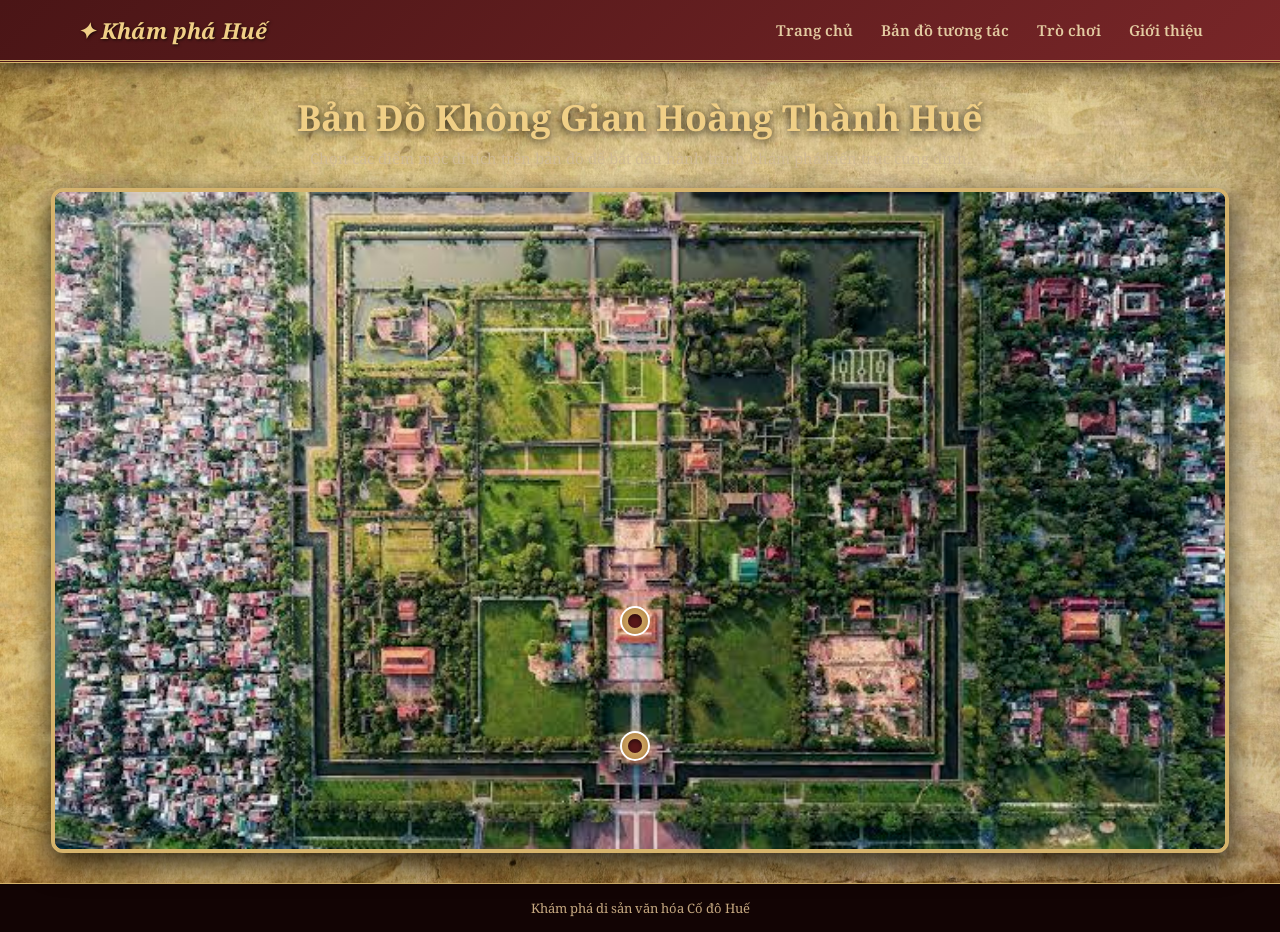
<file: index.html>
<!DOCTYPE html>
<html lang="vi">
<head>
    <meta charset="UTF-8">
    <meta name="viewport" content="width=device-width, initial-scale=1.0">
    <title>Bản đồ Đại Nội Huế</title>
    <link rel="stylesheet" href="style.css">
</head>
<body>
    <!-- THANH MENU HOÀNG GIA -->
    <header class="site-header">
        <a href="/index.html" class="logo">✦ Khám phá Huế</a>

        <nav>
            <a href="../intro/intro.html">Trang chủ</a>
            <a href="index.html",class="act" >Bản đồ tương tác</a>
            <a href="../TTNNĐ/trochoi.html">Trò chơi</a>
            <a href="#">Giới thiệu</a>
        </nav>
    </header>

    <!-- KHU VỰC BẢN ĐỒ CHÍNH -->
    <main class="main-map-container">
        <div class="map-title">
            <h1>Bản Đồ Không Gian Hoàng Thành Huế</h1>
            <p>Chọn các điểm mốc di tích trên bản đồ để bắt đầu hành trình khám phá kiến trúc cung đình.</p>
        </div>

        <div class="bando">
            <img src="dai-noi.png" class="anhnen" alt="Đại Nội Huế">

            <!-- Điểm đến 1: Ngọ Môn -->
            <a href="../cong-ngo-mon/ngo-mon.html" class="diem-den" title="Ngọ Môn" style="top: 82%;left:48.3%;">
                <div class="loader"></div>
            </a>
            
            <!-- Điểm đến 2: Điện Thái Hòa -->
            <a href="../dien-thai-hoa/dien-thai-hoa.html" class="diem-den1" title="Điện Thái Hòa" style="top: 63%;left:48.3%;">
                <div class="loader"></div>
            </a>
        </div>
    </main>

    <footer>
        <p>Khám phá di sản văn hóa Cố đô Huế</p>
    </footer>
</body>
</html>
</file>
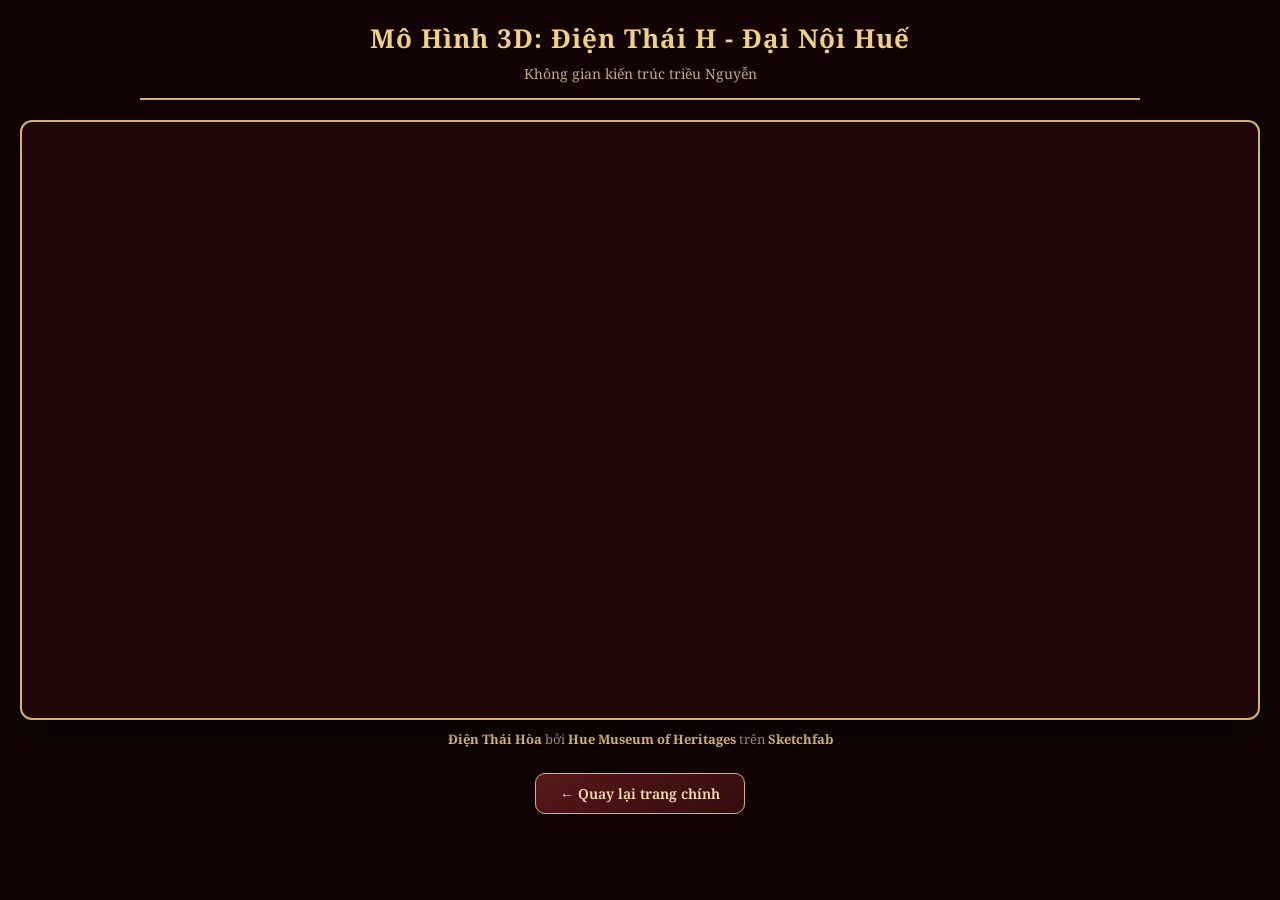
<file: dien-thai-hoa-2.html>
<!DOCTYPE html>
<html lang="vi">
<head>
    <meta charset="UTF-8">
    <meta name="viewport" content="width=device-width, initial-scale=1.0">
    <title>Mô Hình 3D - Điện Thái Hòa</title>
    <!-- Nhúng Google Fonts -->
    <link rel="preconnect" href="https://fonts.googleapis.com">
    <link rel="preconnect" href="https://fonts.gstatic.com" crossorigin>
    <link href="https://fonts.googleapis.com/css2?family=Noto+Serif:wght@400;600;700&display=swap" rel="stylesheet">
    
    <style>
        * {
            box-sizing: border-box;
            margin: 0;
            padding: 0;
        }

        body {
            background-color: #120404; /* Nền tối phong cách hoàng cung */
            color: #f8e2b3;
            font-family: 'Noto Serif', serif;
            display: flex;
            flex-direction: column;
            align-items: center;
            min-height: 100vh;
            padding: 20px;
        }

        /* Thanh tiêu đề phong cách hoài cổ */
        .header-container {
            text-align: center;
            margin-bottom: 20px;
            border-bottom: 2px solid #d5b36c;
            padding-bottom: 15px;
            width: 100%;
            max-width: 1000px;
        }

        h1 {
            font-size: 26px;
            color: #f0cf86;
            letter-spacing: 1px;
            margin-bottom: 8px;
        }

        .subtitle {
            font-size: 14px;
            color: #c5a880;
        }

        /* Khung chứa mô hình 3D Sketchfab */
        .sketchfab-embed-wrapper {
            width: 100%;
            max-width: 1400px; /* Tăng từ 1000px lên 1300px để rộng hơn */
            height: 600px;     /* Tăng từ 550px lên 700px để cao hơn */
            background: #200707;
            border: 2px solid #d5b36c;
            border-radius: 12px;
            overflow: hidden;
            box-shadow: 0 10px 30px rgba(0, 0, 0, 0.6);
            position: relative;
        }

        .sketchfab-embed-wrapper iframe {
            width: 100%;
            height: 100%;
            border: none;
        }

        /* Phần thông tin tác giả bên dưới mô hình */
        .model-info {
            font-size: 13px;
            margin-top: 10px;
            color: #b5a082;
            text-align: center;
        }

        .model-info a {
            color: #f0cf86;
            text-decoration: none;
            font-weight: bold;
        }

        .model-info a:hover {
            text-decoration: underline;
        }

        /* Nút quay lại trang chủ */
        .back-btn {
            margin-top: 25px;
            display: inline-block;
            padding: 10px 24px;
            font-family: 'Noto Serif', serif;
            font-size: 14px;
            font-weight: 600;
            color: #f8e2b3;
            background: linear-gradient(145deg, #581819, #330c0d);
            border: 1px solid #d5b36c;
            border-radius: 10px;
            text-decoration: none;
            box-shadow: 0 4px 12px rgba(0,0,0,0.3);
            transition: all 0.3s ease;
        }

        .back-btn:hover {
            background: linear-gradient(145deg, #ab2f31, #6b191c);
            border-color: #f0cf86;
            color: #fff;
        }
    </style>
</head>
<body>

    <!-- Tiêu đề trang 3D -->
    <div class="header-container">
        <h1>Mô Hình 3D: Điện Thái H - Đại Nội Huế</h1>
        <p class="subtitle">Không gian kiến trúc triều Nguyễn</p>
    </div>

    <!-- Khung chứa Model Sketchfab 3D -->
  <div class="sketchfab-embed-wrapper"> <iframe title="Điện Thái Hòa" frameborder="0" allowfullscreen mozallowfullscreen="true" webkitallowfullscreen="true" allow="autoplay; fullscreen; xr-spatial-tracking" xr-spatial-tracking execution-while-out-of-viewport execution-while-not-rendered web-share src="https://sketchfab.com/models/1c65fc71391d4991b00ff5d637e5e96e/embed"> </iframe> <p style="font-size: 13px; font-weight: normal; margin: 5px; color: #4A4A4A;"> <a href="https://sketchfab.com/3d-models/ien-thai-hoa-1c65fc71391d4991b00ff5d637e5e96e" target="_blank" rel="nofollow" style="font-weight: bold; color: #1CAAD9;"> Điện Thái Hòa </a> by <a href="https://sketchfab.com/hue-museum-of-heritages" target="_blank" rel="nofollow" style="font-weight: bold; color: #1CAAD9;"> Hue Museum of Heritages </a> on <a href="https://sketchfab.com" target="_blank" rel="nofollow" style="font-weight: bold; color: #1CAAD9;">Sketchfab</a></p></div>

    <!-- Nguồn tác giả Sketchfab -->
    <div class="model-info"> 
        <p>
            <a href="https://sketchfab.com/3d-models/ien-thai-hoa-1c65fc71391d4991b00ff5d637e5e96e" target="_blank" rel="nofollow">Điện Thái Hòa</a> 
            bởi <a href="https://sketchfab.com/hue-museum-of-heritages" target="_blank" rel="nofollow">Hue Museum of Heritages</a> trên 
            <a href="https://sketchfab.com" target="_blank" rel="nofollow">Sketchfab</a>
        </p>
    </div>

    <!-- Nút quay về -->
    <a href="/dien-thai-hoa/dien-thai-hoa.html" class="back-btn">← Quay lại trang chính</a>

</body>
</html>
</file>
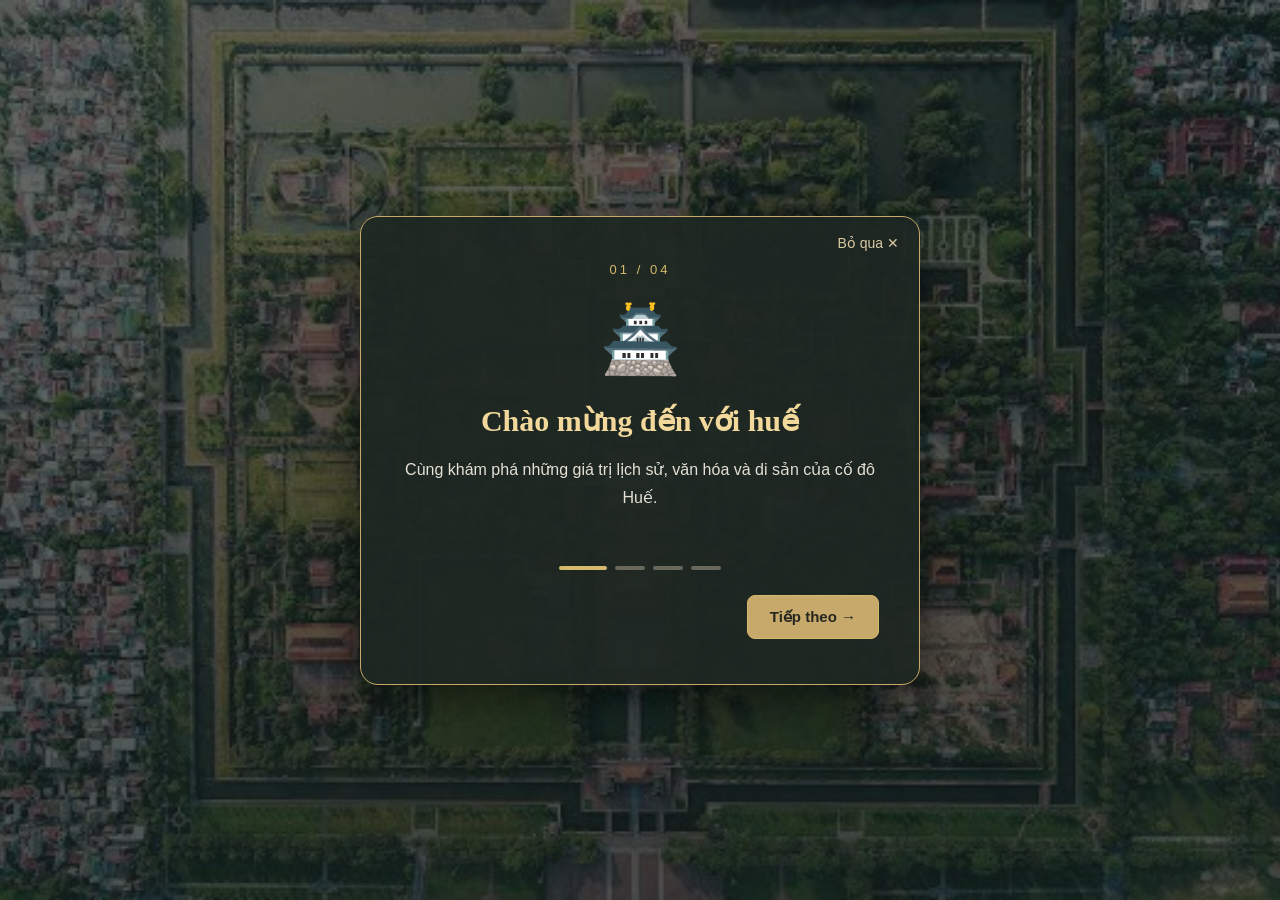
<file: huongdan.html>
<!DOCTYPE html>
<html lang="vi">
<head>
    <meta charset="UTF-8">
    <meta name="viewport" content="width=device-width, initial-scale=1.0">
    <title>Hướng dẫn khám phá Huế</title>
    <link rel="stylesheet" href="huongdan.css">
</head>
<body>

    <div class="guide">
       <a href="../intro/intro.html"> <button class="skip" id="skip">Bỏ qua ✕</button> </a>

        <div class="guide-content">
            <div class="step-number" id="stepNumber">01 / 04</div>

            <div class="icon" id="guideIcon">🏯</div>

            <h1 id="guideTitle">Chào mừng đến với Huế</h1>

            <p id="guideText">
                Cùng khám phá những giá trị lịch sử,
                văn hóa và di sản của cố đô Huế.
            </p>

            <div class="progress">
                <span class="progress-bar active"></span>
                <span class="progress-bar"></span>
                <span class="progress-bar"></span>
                <span class="progress-bar"></span>
            </div>

            <div class="buttons">
                <button id="back" class="back">Quay lại</button>
                <button id="next" class="next">
                    Tiếp theo →
                </button>
            </div>
        </div>
    </div>

    <script src="huongdan.js"></script>
</body>
</html>
</file>
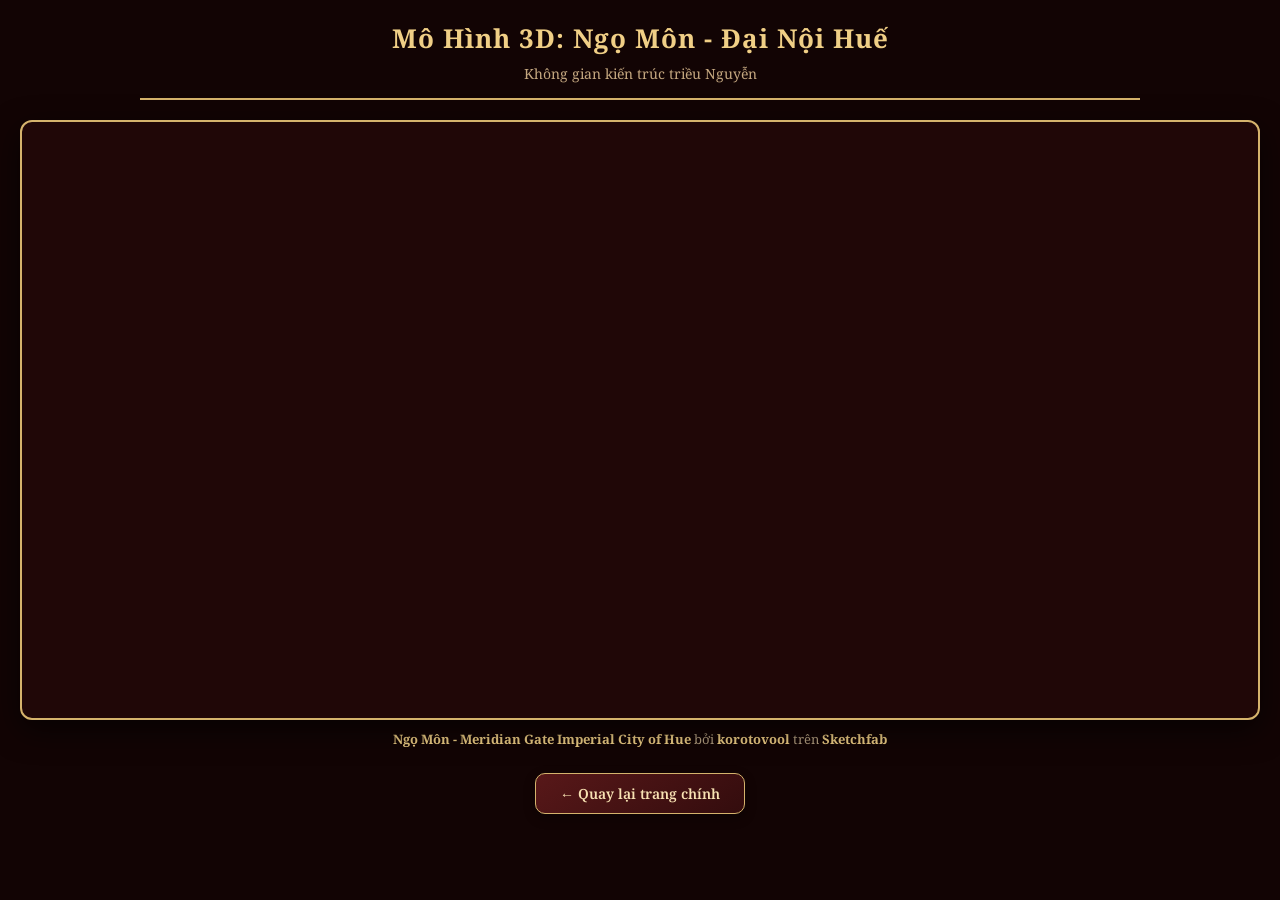
<file: ngo-mon-2.html>
<!DOCTYPE html>
<html lang="vi">
<head>
    <meta charset="UTF-8">
    <meta name="viewport" content="width=device-width, initial-scale=1.0">
    <title>Mô Hình 3D - Ngọ Môn Huế</title>
    <!-- Nhúng Google Fonts -->
    <link rel="preconnect" href="https://fonts.googleapis.com">
    <link rel="preconnect" href="https://fonts.gstatic.com" crossorigin>
    <link href="https://fonts.googleapis.com/css2?family=Noto+Serif:wght@400;600;700&display=swap" rel="stylesheet">
    
    <style>
        * {
            box-sizing: border-box;
            margin: 0;
            padding: 0;
        }

        body {
            background-color: #120404; /* Nền tối phong cách hoàng cung */
            color: #f8e2b3;
            font-family: 'Noto Serif', serif;
            display: flex;
            flex-direction: column;
            align-items: center;
            min-height: 100vh;
            padding: 20px;
        }

        /* Thanh tiêu đề phong cách hoài cổ */
        .header-container {
            text-align: center;
            margin-bottom: 20px;
            border-bottom: 2px solid #d5b36c;
            padding-bottom: 15px;
            width: 100%;
            max-width: 1000px;
        }

        h1 {
            font-size: 26px;
            color: #f0cf86;
            letter-spacing: 1px;
            margin-bottom: 8px;
        }

        .subtitle {
            font-size: 14px;
            color: #c5a880;
        }

        /* Khung chứa mô hình 3D Sketchfab */
        .sketchfab-embed-wrapper {
            width: 100%;
            max-width: 1400px; /* Tăng từ 1000px lên 1300px để rộng hơn */
            height: 600px;     /* Tăng từ 550px lên 700px để cao hơn */
            background: #200707;
            border: 2px solid #d5b36c;
            border-radius: 12px;
            overflow: hidden;
            box-shadow: 0 10px 30px rgba(0, 0, 0, 0.6);
            position: relative;
        }

        .sketchfab-embed-wrapper iframe {
            width: 100%;
            height: 100%;
            border: none;
        }

        /* Phần thông tin tác giả bên dưới mô hình */
        .model-info {
            font-size: 13px;
            margin-top: 10px;
            color: #b5a082;
            text-align: center;
        }

        .model-info a {
            color: #f0cf86;
            text-decoration: none;
            font-weight: bold;
        }

        .model-info a:hover {
            text-decoration: underline;
        }

        /* Nút quay lại trang chủ */
        .back-btn {
            margin-top: 25px;
            display: inline-block;
            padding: 10px 24px;
            font-family: 'Noto Serif', serif;
            font-size: 14px;
            font-weight: 600;
            color: #f8e2b3;
            background: linear-gradient(145deg, #581819, #330c0d);
            border: 1px solid #d5b36c;
            border-radius: 10px;
            text-decoration: none;
            box-shadow: 0 4px 12px rgba(0,0,0,0.3);
            transition: all 0.3s ease;
        }

        .back-btn:hover {
            background: linear-gradient(145deg, #ab2f31, #6b191c);
            border-color: #f0cf86;
            color: #fff;
        }
    </style>
</head>
<body>

    <!-- Tiêu đề trang 3D -->
    <div class="header-container">
        <h1>Mô Hình 3D: Ngọ Môn - Đại Nội Huế</h1>
        <p class="subtitle">Không gian kiến trúc triều Nguyễn</p>
    </div>

    <!-- Khung chứa Model Sketchfab 3D -->
    <div class="sketchfab-embed-wrapper"> 
        <iframe title="Ngọ Môn - Meridian Gate Imperial City of Hue" frameborder="0" allowfullscreen mozallowfullscreen="true" webkitallowfullscreen="true" allow="autoplay; fullscreen; xr-spatial-tracking" xr-spatial-tracking execution-while-out-of-viewport execution-while-not-rendered web-share src="https://sketchfab.com/models/6acf4f949d5247f3afa6afdaa7c188bd/embed"> 
        </iframe> 
    </div>

    <!-- Nguồn tác giả Sketchfab -->
    <div class="model-info"> 
        <p>
            <a href="https://sketchfab.com/3d-models/ngo-mon-meridian-gate-imperial-city-of-hue-6acf4f949d5247f3afa6afdaa7c188bd" target="_blank" rel="nofollow"> Ngọ Môn - Meridian Gate Imperial City of Hue </a> 
            bởi <a href="https://sketchfab.com/korotovool" target="_blank" rel="nofollow">korotovool</a> trên 
            <a href="https://sketchfab.com" target="_blank" rel="nofollow">Sketchfab</a>
        </p>
    </div>

    <!-- Nút quay về -->
    <a href="ngo-mon.html" class="back-btn">← Quay lại trang chính</a>

</body>
</html>
</file>
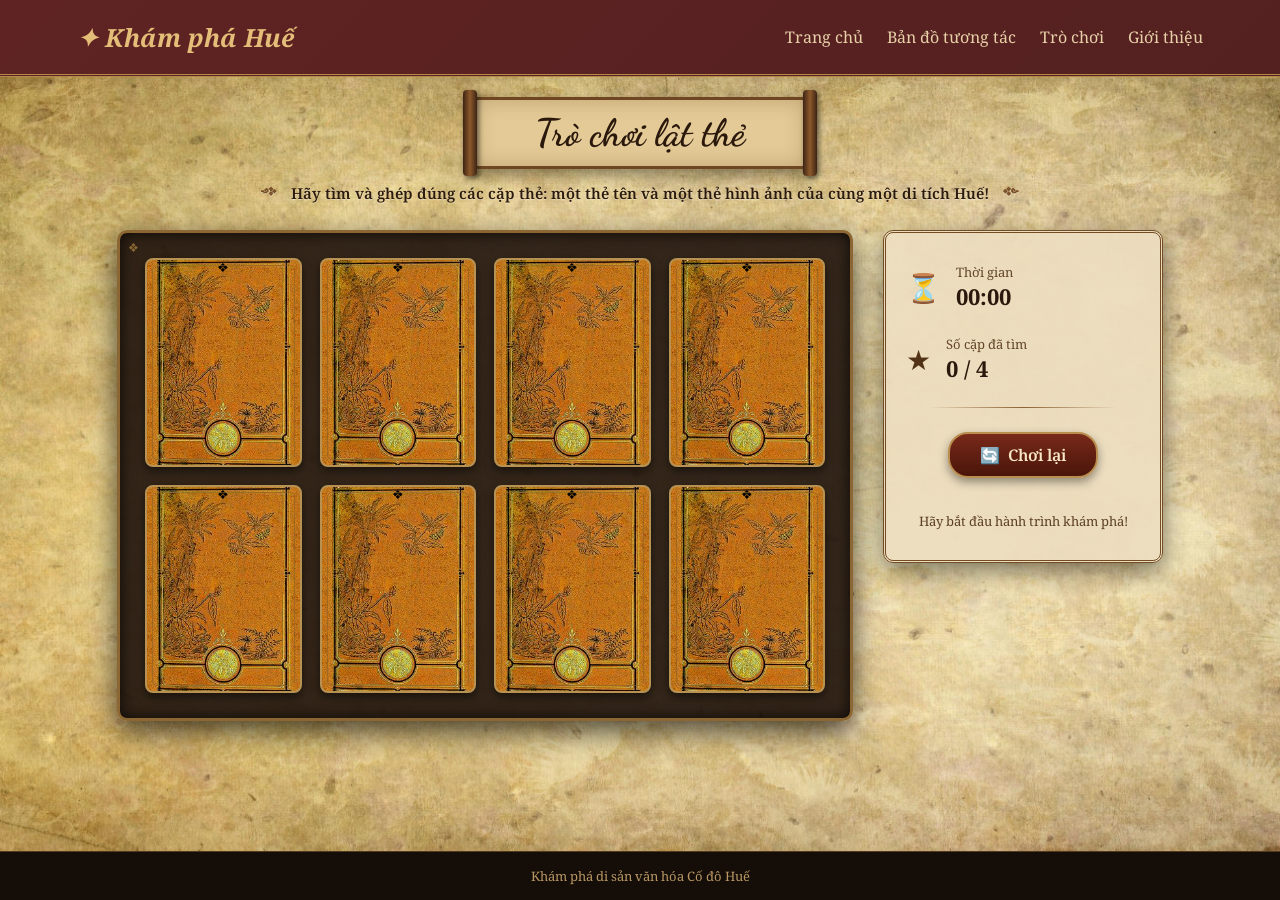
<file: trochoi.html>
<!DOCTYPE html>
<html lang="vi">
<head>
    <meta charset="UTF-8">
    <meta name="viewport" content="width=device-width, initial-scale=1.0">
    <title>Trò chơi lật thẻ | Khám phá Huế</title>

    <link rel="stylesheet" href="trochoi.css">
    <script src="trochoi.js" defer></script>
</head>

<body>
    <!-- Header -->
   <header class="site-header">
        <a href="../bando/index.html" class="logo">✦ Khám phá Huế</a>

        <nav>
            <a href="../intro/intro.html">Trang chủ</a>
            <a href="../bando/index.html">Bản đồ tương tác</a>
            <a href="trochoi.html" class="act">Trò chơi</a>
            <a href="#">Giới thiệu</a>
        </nav>
    </header>

    <!-- Main Container -->
    <main class="game-container">
        
        <!-- Tiêu đề Cuộn thư -->
        <div class="scroll-header">
            <h1>Trò chơi lật thẻ</h1>
        </div>

        <div class="description-banner">
            <span class="cloud-ornament">༺</span>
            <span>Hãy tìm và ghép đúng các cặp thẻ: một thẻ tên và một thẻ hình ảnh của cùng một di tích Huế!</span>
            <span class="cloud-ornament">༻</span>
        </div>

        <!-- Bố cục 2 cột -->
        <div class="main-content">
            
            <!-- Cột Trái: Bàn cờ chứa thẻ -->
            <div class="board-wrapper">
                <div class="game-board" id="gameBoard"></div>
            </div>

            <!-- Cột Phải: Bảng thông tin & Nút chơi lại -->
            <aside class="sidebar-panel">
                <div class="info-item">
                    <span class="info-icon">⏳</span>
                    <div class="info-text">
                        <label>Thời gian</label>
                        <strong id="timer">00:00</strong>
                    </div>
                </div>

                <div class="info-item">
                    <span class="info-icon">★</span>
                    <div class="info-text">
                        <label>Số cặp đã tìm</label>
                        <strong id="score">0 / 4</strong>
                    </div>
                </div>

                <div class="divider"></div>

                <button id="restartButton" type="button">
                    <span>🔄</span> Chơi lại
                </button>

                <p id="gameMessage" aria-live="polite">
                    Hãy bắt đầu hành trình khám phá!
                </p>
            </aside>

        </div>
    </main>

    <footer>
        <p>Khám phá di sản văn hóa Cố đô Huế</p>
    </footer>
</body>
</html>
</file>
<file: style.css>
@import url('https://fonts.googleapis.com/css2?family=Noto+Serif:ital,wght@0,400;0,600;0,700;1,400&display=swap');

* {
    box-sizing: border-box;
    margin: 0;
    padding: 0;
}

body {
    font-family: 'Noto Serif', 'Times New Roman', serif;
    background: #120404 url('images/anhnnen.jpg') no-repeat center center fixed;
    background-size: cover;
    color: #f8e2b3;
    min-height: 100vh;
    display: flex;
    flex-direction: column;
}

/* --- THANH MENU (GIỮ NGUYÊN HOẶC DÙNG MẪU ĐỎ ĐÔ) --- */
.site-header {
    display: flex;
    align-items: center;
    justify-content: space-between;
    padding: 14px 6%;
    background: linear-gradient(135deg, #4a1516 0%, #782628 100%);
    border-bottom: 3px double #d5b36c;
    box-shadow: 0 4px 15px rgba(0, 0, 0, 0.6);
    position: relative;
    z-index: 1000;
    width: 100%;
}

.logo {
    color: #f0cf86;
    text-decoration: none;
    font-size: 22px;
    font-weight: 700;
    font-style: italic;
    text-shadow: 1px 1px 3px rgba(0, 0, 0, 0.7);
}

.site-header nav {
    display: flex;
    gap: 28px;
    align-items: center;
}

.site-header nav a {
    color: #e3cca2;
    text-decoration: none;
    font-size: 15px;
    font-weight: 600;
    padding: 6px 0;
    position: relative;
    transition: color 0.3s ease;
}

.site-header nav a:hover,
.site-header nav a.act {
    color: #ffffff;
}

.site-header nav a.act::after,
.site-header nav a:hover::after {
    content: '';
    position: absolute;
    bottom: -2px;
    left: 0;
    width: 100%;
    height: 2px;
    background: #f0cf86;
    box-shadow: 0 0 6px #f0cf86;
}

/* --- KHUNG BẢN ĐỒ TƯƠNG TÁC --- */
.main-map-container {
    max-width: 1200px;
    width: 92%;
    margin: 30px auto;
    display: flex;
    flex-direction: column;
    align-items: center;
    gap: 20px;
}

.map-title {
    text-align: center;
}

.map-title h1 {
    font-size: clamp(26px, 4vw, 36px);
    color: #f0cf86;
    text-shadow: 0 2px 8px rgba(0, 0, 0, 0.8);
    margin-bottom: 6px;
}

.map-title p {
    color: #d0ba96;
    font-size: 15px;
}

/* Vùng chứa bản đồ */
.bando {
    position: relative;
    width: 100%;
    max-width:100%;
    border: 4px solid #d5b36c;
    border-radius: 12px;
    overflow: hidden;
    box-shadow: 0 10px 30px rgba(0, 0, 0, 0.8), inset 0 0 20px rgba(213, 179, 108, 0.2);
    background: #1a0809;
}

.anhnen {
    width: 100%;
    height: 100%;
    display: block;
    object-fit: cover;
    filter: brightness(0.95) contrast(1.05);
}

/* Các điểm đến trên bản đồ (Pin / Hotspot) */

.diem-den{
    position: absolute;
    display: flex;
    align-items: center;
    justify-content: center;
    width: 30px;
    height: 30px;
    background: radial-gradient(circle, #e5c07b 0%, #b88d4d 70%);
    border: 2px solid #fff;
    border-radius: 50%;
    box-shadow: 0 0 15px rgba(229, 192, 123, 0.8);
    transition: transform 0.3s ease, background 0.3s ease;
    text-decoration: none;
   top: 80100px;
}
.diem-den1{
    position: absolute;
    display: flex;
    align-items: center;
    justify-content: center;
    width: 30px;
    height: 30px;
    background: radial-gradient(circle, #e5c07b 0%, #b88d4d 70%);
    border: 2px solid #fff;
    border-radius: 50%;
    box-shadow: 0 0 15px rgba(229, 192, 123, 0.8);
    transition: transform 0.3s ease, background 0.3s ease;
    text-decoration: none;
   
}
/* Hiệu ứng gợn sóng lan tỏa (Pulse animation) quanh điểm đến */
.diem-den::before, .diem-den1::before {
    content: '';
    position: absolute;
    inset: -6px;
    border: 2px solid #f0cf86;
    border-radius: 50%;
    animation: pulseWave 1.8s infinite;
    opacity: 0;
}

@keyframes pulseWave {
    0% {
        transform: scale(0.9);
        opacity: 1;
    }
    100% {
        transform: scale(1.6);
        opacity: 0;
    }
}

.diem-den:hover, .diem-den1:hover {
    transform: scale(1.15);
    background: radial-gradient(circle, #fff 0%, #f0cf86 70%);
}

/* Tooltip hiển thị tên khi rê chuột vào điểm đến */
.diem-den::after {
    content: 'Ngọ Môn';
    position: absolute;
    bottom: 52px;
    background: rgba(20, 7, 8, 0.95);
    color: #f0cf86;
    padding: 4px 10px;
    font-size: 13px;
    border: 1px solid #d5b36c;
    border-radius: 4px;
    white-space: nowrap;
    opacity: 0;
    pointer-events: none;
    transition: opacity 0.3s ease;
}

.diem-den1::after {
    content: 'Điện Thái Hòa';
    position: absolute;
    bottom: 52px;
    background: rgba(20, 7, 8, 0.95);
    color: #f0cf86;
    padding: 4px 10px;
    font-size: 13px;
    border: 1px solid #d5b36c;
    border-radius: 4px;
    white-space: nowrap;
    opacity: 0;
    pointer-events: none;
    transition: opacity 0.3s ease;
}

.diem-den:hover::after, .diem-den1:hover::after {
    opacity: 1;
}

/* Tọa độ vị trí mẫu trên bản đồ (Bạn có thể tinh chỉnh lại % top/left cho khớp với ảnh dai-noi.png của bạn) */
.diem-den {
    top: 65%;
    left: 48%;
}

.diem-den1 {
    top: 40%;
    left: 48%;
}

/* Biểu tượng bên trong nút bấm */
.loader {
    width: 14px;
    height: 14px;
    background-color: #581819;
    border-radius: 50%;
    box-shadow: inset 0 2px 4px rgba(0,0,0,0.5);
}

/* Footer trang */
footer {
    text-align: center;
    padding: 15px;
    color: #c5a880;
    background: #120404;
    border-top: 1px solid #d5b36c;
    margin-top: auto;
    font-size: 13px;
}
</file>
<file: huongdan.css>
* {
    margin: 0;
    padding: 0;
    box-sizing: border-box;
}

body {
    min-height: 100vh;
    display: flex;
    justify-content: center;
    align-items: center;
    font-family: Arial, sans-serif;
    background:
        linear-gradient(rgba(20, 30, 29, 0.65),
                        rgba(20, 30, 29, 0.75)),
        url("dai-noi.png") center/cover no-repeat;
    color: #f8f1df;
}

.guide {
    position: relative;
    width: 90%;
    max-width: 560px;
    padding: 45px 40px;
    background: rgba(30, 38, 34, 0.92);
    border: 1px solid #c6a96b;
    border-radius: 18px;
    box-shadow: 0 15px 50px #0008;
    text-align: center;
}

.skip {
    position: absolute;
    top: 18px;
    right: 20px;
    border: none;
    background: none;
    color: #d8c9a4;
    cursor: pointer;
    font-size: 14px;
}

.step-number {
    color: #d7b96e;
    font-size: 13px;
    letter-spacing: 3px;
}

.icon {
    font-size: 65px;
    margin: 25px 0;
}

h1 {
    font-family: Georgia, serif;
    font-size: 30px;
    margin-bottom: 18px;
    color: #f2d99b;
}

p {
    font-size: 16px;
    line-height: 1.8;
    color: #e4e0d5;
    min-height: 85px;
}

.progress {
    display: flex;
    justify-content: center;
    gap: 8px;
    margin: 25px 0;
}

.progress-bar {
    width: 30px;
    height: 4px;
    border-radius: 5px;
    background: #68685b;
    transition: 0.3s;
}

.progress-bar.active {
    width: 48px;
    background: #d7b96e;
}

.buttons {
    display: flex;
    justify-content: space-between;
    gap: 12px;
}

.buttons button {
    padding: 12px 22px;
    border-radius: 8px;
    cursor: pointer;
    font-size: 15px;
    transition: 0.25s;
}

.back {
    border: 1px solid #c6a96b;
    color: #f8f1df;
    background: transparent;
}

.next {
    border: 1px solid #d7b96e;
    background: #c6a96b;
    color: #25271f;
    font-weight: bold;
}

.buttons button:hover {
    transform: translateY(-2px);
    filter: brightness(1.15);
}

@media (max-width: 480px) {
    .guide {
        padding: 45px 22px 28px;
    }

    h1 {
        font-size: 25px;
    }
}
</file>
<file: trochoi.css>
@import url('https://fonts.googleapis.com/css2?family=Dancing+Script:wght@700&family=Noto+Serif:ital,wght@0,400;0,600;0,700;1,400&display=swap');

* {
    box-sizing: border-box;
    margin: 0;
    padding: 0;
}

body {
    font-family: 'Noto Serif', 'Times New Roman', serif;
    /* Ảnh nền toàn trang - bạn thay đường dẫn ảnh nền tranh thủy mặc tại đây */
    background: #1a120c url('images/anhnnen.jpg') no-repeat center center fixed;
    background-size: cover;
    color: #3d2314;
    min-height: 100vh;
    display: flex;
    flex-direction: column;
}

/* 1. Header trên cùng */
.site-header {
    display: flex;
    align-items: center;
    justify-content: space-between;
    gap: 20px;
    flex-wrap: wrap;
    padding: 18px 6%;
    background: linear-gradient(135deg, #5f2323, #542020);
    border-bottom: 3px double #b58a49;
    color: #efd29b;
}.logo {
    color: #e4bd78;
    text-decoration: none;
    font-size: 25px;
    font-style: italic;
    font-weight: bold;
}

.site-header nav {
    display: flex;
    gap: 24px;
    flex-wrap: wrap;
}

.site-header nav a {
    color: #e8d1a8;
    text-decoration: none;
    padding: 8px 0;
    transition: color 0.25s;
}

.site-header nav a:hover,
.site-header nav a.active {
    color: #e8b95e;
    border-bottom: 2px solid #c59a4d;
}

/* 2. Container chính chứa game */
.game-container {
    max-width: 1280px;
    width: 95%;
    margin: 20px auto;
    display: flex;
    flex-direction: column;
    align-items: center;
}

/* Tiêu đề kiểu Chiếu thư / Cuộn thư gỗ */
.scroll-header {
    position: relative;
    background: #e3ca96;
    border: 3px solid #6e4722;
    border-radius: 6px;
    padding: 10px 60px;
    box-shadow: 0 6px 15px rgba(0,0,0,0.4), inset 0 0 20px rgba(110, 71, 34, 0.3);
    margin-bottom: 12px;
}

/* Hai Trục gỗ 2 bên cuộn thư */
.scroll-header::before,
.scroll-header::after {
    content: '';
    position: absolute;
    top: -10px;
    bottom: -10px;
    width: 14px;
    background: linear-gradient(90deg, #3d2314, #8c5a2b, #3d2314);
    border-radius: 4px;
    box-shadow: 2px 2px 5px rgba(0,0,0,0.5);
}
.scroll-header::before { left: -12px; }
.scroll-header::after { right: -12px; }

.scroll-header h1 {
    font-family: 'Dancing Script', cursive, serif;
    font-size: 38px;
    color: #2b180c;
    font-weight: bold;
}

.description-banner {
    display: flex;
    align-items: center;
    gap: 12px;
    color: #2b1a0e;
    font-size: 15px;
    font-weight: 600;
    margin-bottom: 25px;
    text-shadow: 0 1px 1px rgba(255, 255, 255, 0.4);
}

.cloud-ornament {
    color: #7a5028;
    font-size: 18px;
}

/* 3. Bố cục 2 Cột (Trái: Thẻ bài, Phải: Bảng điểm) */
.main-content {
    display: flex;
    gap: 30px;
    width: 100%;
    justify-content: center;
    align-items: flex-start;
}

/* Cột Trái: Bàn cờ lật bài */
.board-wrapper {
    background: rgba(36, 23, 15, 0.92);
    padding: 25px;
    border: 3px solid #8c6733;
    border-radius: 10px;
    box-shadow: 0 10px 30px rgba(0, 0, 0, 0.7), inset 0 0 15px rgba(0,0,0,0.8);
    position: relative;
}

/* Hoa văn đồng 4 góc bàn cờ */
.board-wrapper::before {
    content: '❖';
    position: absolute;
    top: 6px;
    left: 8px;
    color: #8c6733;
    font-size: 12px;
}

.game-board {
    display: grid;
    grid-template-columns: repeat(4, 1fr);
    gap: 18px;
    width: 680px;
}

/* Thẻ lật bài */
.card {
    position: relative;
    width: 100%;
    aspect-ratio: 3 / 4;
    perspective: 1000px;
    cursor: pointer;
    background: transparent;
    border: none;
}

.card .card-back,
.card .card-front {
    position: absolute;
    inset: 0;
    backface-visibility: hidden;
    transition: transform 0.6s cubic-bezier(0.4, 0, 0.2, 1);
    border-radius: 8px;
    border: 2px solid #b89253;
    box-shadow: 0 4px 10px rgba(0,0,0,0.5);
    overflow: hidden;
}

/* Mặt Úp (Lấy ảnh nền thẻ hoài cổ - nenthe.jpg) */
.card .card-back {
    transform: rotateY(0deg);
    /* Bạn có thể thay ảnh nền hoa văn rồng/phượng của mặt sau thẻ tại đây */
    background: #d1b275 url('images/nenthe.jpg') no-repeat center center;
    background-size: cover;
}

/* Viền hoa văn nổi bên trong thẻ bài */
.card .card-back::after {
    content: '';
    position: absolute;
    inset: 5px;
    border: 1px solid rgba(138, 97, 43, 0.6);
    border-radius: 5px;
}

/* Mặt Nổi */
.card .card-front {
    transform: rotateY(180deg);
    background: #f4e6c8;
    color: #3d2314;
    display: flex;
    align-items: center;
    justify-content: center;
    font-weight: bold;
    font-size: 16px;
    padding: 10px;
    text-align: center;
}

.card.flipped .card-front,
.card.matched .card-front { transform: rotateY(0deg); }
.card.flipped .card-back,
.card.matched .card-back { transform: rotateY(-180deg); }

.card.matched .card-front {
    border-color: #3ba856;
    box-shadow: 0 0 12px rgba(59, 168, 86, 0.6);
}

.card .card-front img {
    width: 100%;
    height: 100%;
    object-fit: cover;
    border-radius: 4px;
}

/* Cột Phải: Khung Thông Tin & Nút bấm */
.sidebar-panel {
    width: 280px;
    background: rgba(237, 222, 192, 0.92);
    border: 3px double #734c24;
    border-radius: 10px;
    padding: 30px 20px;
    box-shadow: 0 8px 25px rgba(0,0,0,0.5);
    display: flex;
    flex-direction: column;
    align-items: center;
    gap: 24px;
}

.info-item {
    display: flex;
    align-items: center;
    gap: 15px;
    width: 100%;
}

.info-icon {
    font-size: 28px;
    color: #523318;
}

.info-text {
    display: flex;
    flex-direction: column;
}

.info-text label {
    font-size: 13px;
    color: #63462a;
}

.info-text strong {
    font-size: 22px;
    color: #2b180c;
    font-weight: 700;
}

.divider {
    width: 80%;
    height: 1px;
    background: linear-gradient(90deg, transparent, #8c6233, transparent);
}

/* Nút Chơi Lại Cổ Kính */
#restartButton {
    font-family: 'Noto Serif', serif;
    font-size: 16px;
    font-weight: 600;
    color: #f7e7c4;
    background: linear-gradient(180deg, #782a19 0%, #4a150a 100%);
    border: 2px solid #b88d4d;
    border-radius: 20px;
    padding: 10px 30px;
    cursor: pointer;
    box-shadow: 0 4px 10px rgba(0,0,0,0.4);
    transition: all 0.3s;
    display: flex;
    align-items: center;
    gap: 8px;
}

#restartButton:hover {
    background: linear-gradient(180deg, #9c3722 0%, #631e10 100%);
    border-color: #ebd08d;
    color: #ffffff;
    box-shadow: 0 6px 15px rgba(0,0,0,0.6);
}

#gameMessage {
    font-size: 13px;
    color: #5c3f24;
    text-align: center;
    margin-top: 10px;
}

/* Footer */
footer {
    text-align: center;
    padding: 15px;
    color: #b89763;
    background: #140d08;
    border-top: 1px solid #543a1e;
    margin-top: auto;
    font-size: 13px;
}

/* Responsive */
@media (max-width: 1024px) {
    .main-content {
        flex-direction: column;
        align-items: center;
    }
    .game-board {
        width: 100%;
        max-width: 500px;
    }
    .sidebar-panel {
        width: 100%;
        max-width: 500px;
    }
}
</file>
